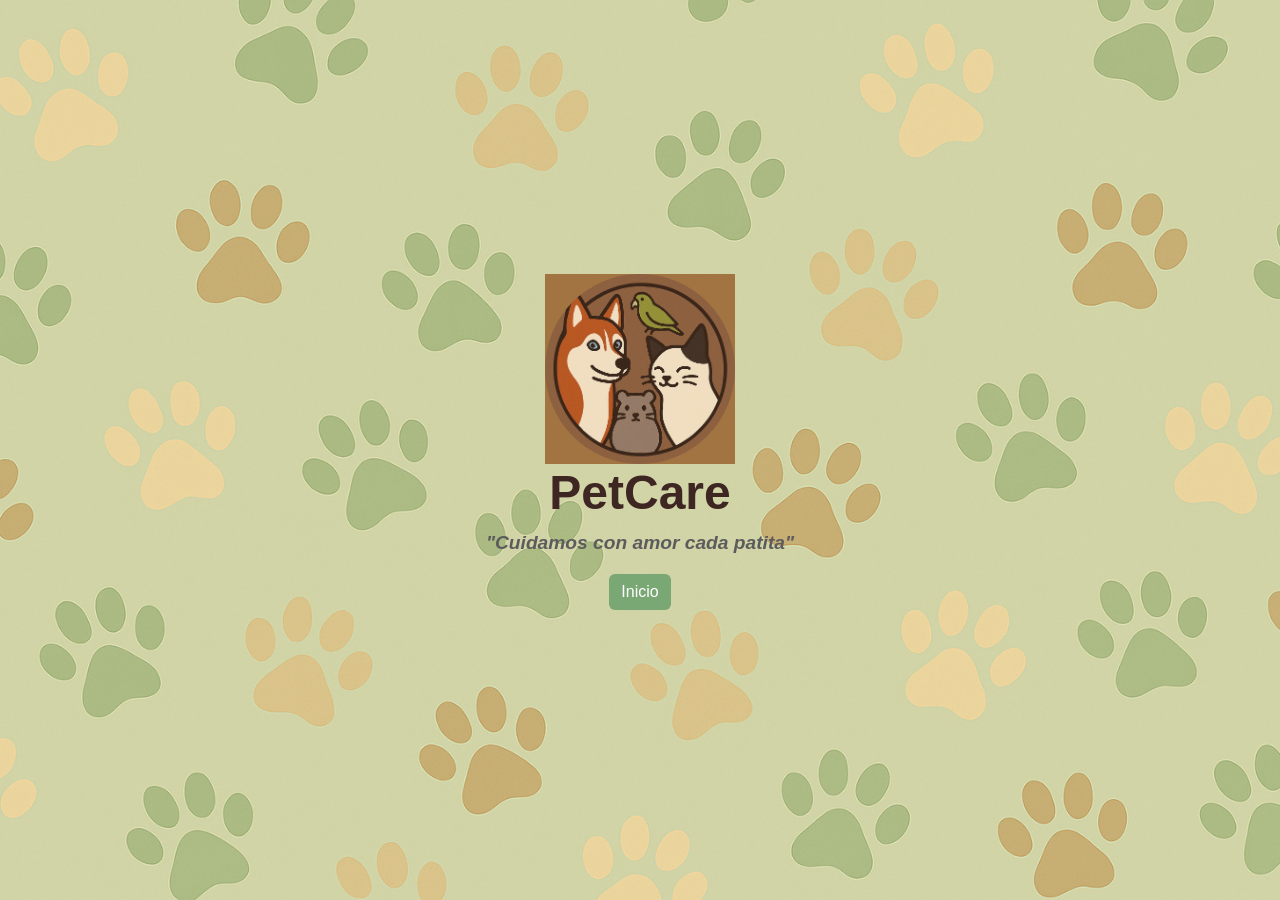
<file: index.html>
<!DOCTYPE html>
<html lang="es">
<head>
    <meta charset="UTF-8">
    <title>PetCare - Inicio</title>
    <link href="https://cdn.jsdelivr.net/npm/bootstrap@5.3.0/dist/css/bootstrap.min.css" rel="stylesheet">
    <link rel="stylesheet" href="css/style.css">
</head>
<body>
  <header id="logo" class="encabezado">
    <img src="img/logo.jpeg" alt="Logo de PetCare" class="logo">
  </header>

  <h1><strong>PetCare</strong></h1>
  <p><b>"Cuidamos con amor cada patita"</b></p>

  <p><button id="b-inicio" class="btn btn-petcare w-100">Inicio</button></p>

  <div id="b-vete-propi">
    <button id="b-veterinario" class="btn btn-petcare w-100">Veterinario</button> 
    <button id="b-propietario" class="btn btn-petcare w-100">Propietario</button>
  </div>

  <script src="js/index.js"></script>
</body>
</html>
</file>
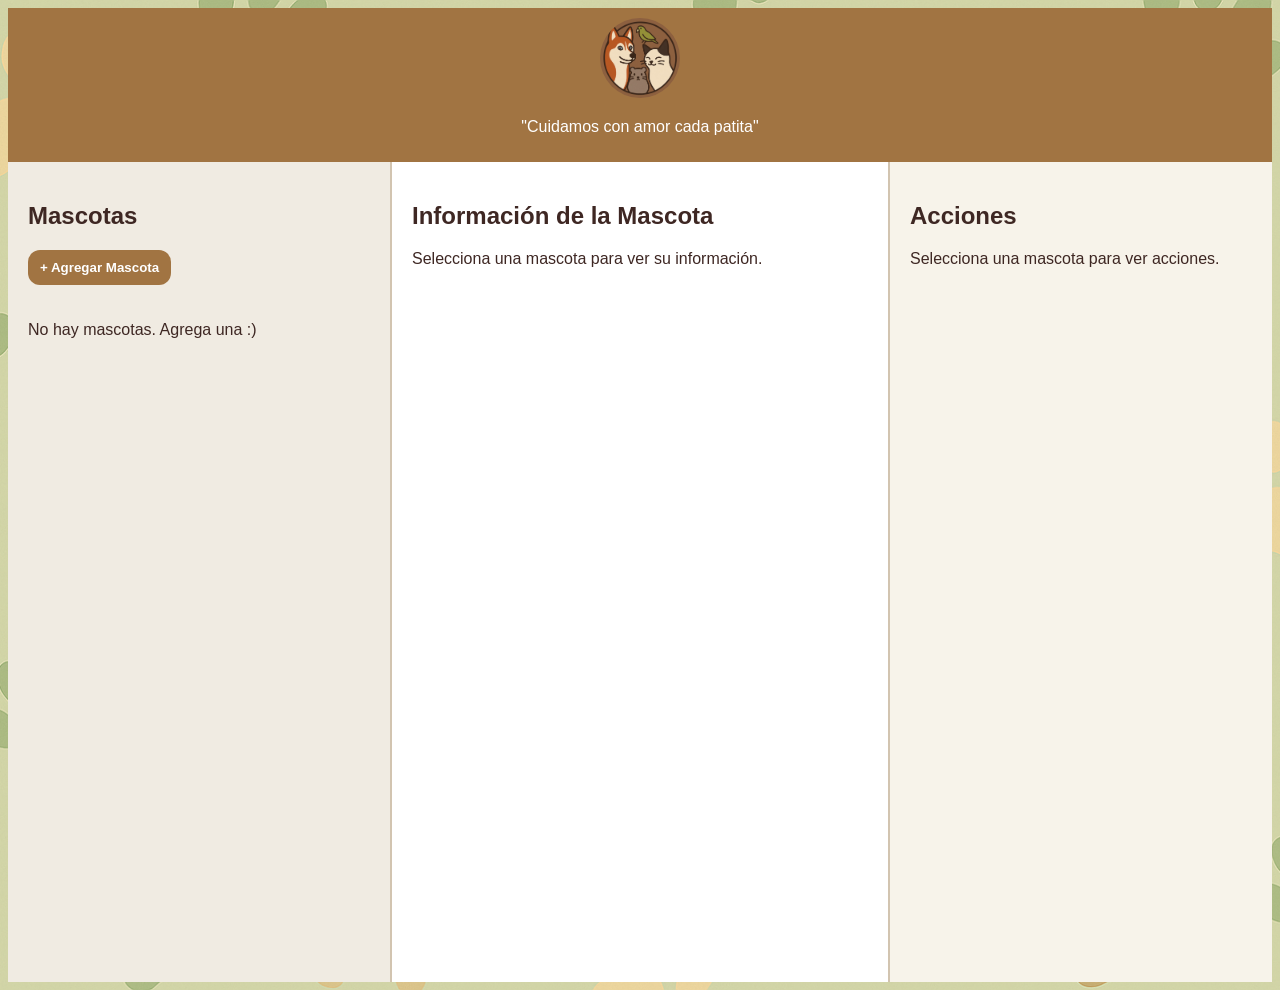
<file: propietario-dashboard.html>
<!DOCTYPE html>
<html lang="es">
<head>
    <meta charset="UTF-8">
    <title>Dashboard Propietario</title>
    <link rel="stylesheet" href="css/dashboard.css">

    <style>
        /* --- Estilos rápidos de modales --- */
        .modal { 
            position: fixed; 
            top: 50%; left: 50%; 
            transform: translate(-50%, -50%); 
            background: #fff; 
            border: 1px solid #ccc; 
            padding: 20px; 
            z-index: 100; 
            border-radius: 8px; 
            width: 300px; 
        }
        .modal-contenido { display: flex; flex-direction: column; gap: 10px; }
        .oculto { display: none; }
        input, select { padding: 5px; width: 100%; }
    </style>
</head>

<body>

<!-- LOGO -->
<div id="header-peque" style="padding:10px; background:#a17442; color:#fff; text-align:center;">
    <img src="img/logo.jpeg" alt="Logo PetCare" style="width:80px; border-radius:50%;">
    <p>"Cuidamos con amor cada patita"</p>
</div>

<!--  ---------------- PANEL PRINCIPAL 30 / 40 / 30 ---------------- -->
<div class="panel-contenedor">

    <!-- COLUMNA 1: LISTA DE MASCOTAS (30%) -->
    <div class="columna mascotas-columna">
        <h2>Mascotas</h2>
        <button id="btnAgregarMascota" class="btn-petcare w-100">+ Agregar Mascota</button>
        <div id="listaMascotas"></div>
    </div>

    <!-- COLUMNA 2: INFO DE MASCOTA (40%) -->
    <div class="columna info-columna">
        <h2>Información de la Mascota</h2>
        <div id="infoMascota"></div>
    </div>

    <!-- COLUMNA 3: ACCIONES (30%) -->
    <div class="columna acciones-columna">
        <h2>Acciones</h2>
        <div id="panelAcciones"></div>
    </div>
</div>


<!-- --------------------- MODAL CITA ----------------------- -->
<div id="modalCita" class="modal oculto">
    <div class="modal-contenido">
        <h2>Agendar Cita</h2>
        <label>Motivo:</label>
        <input type="text" id="cita-motivo">

        <label>Fecha:</label>
        <input type="date" id="cita-fecha">

        <label>Hora:</label>
        <input type="time" id="cita-hora">

        <button id="guardarCita" class="btn-petcare">Guardar Cita</button>
        <button onclick="cerrarModales()" class="btn-cerrar">Cerrar</button>
    </div>
</div>

<!-- ---------------- MODAL RECORDATORIO ------------------- -->
<div id="modalRecordatorio" class="modal oculto">
    <div class="modal-contenido">
        <h2>Nuevo Recordatorio</h2>

        <label>Tipo:</label>
        <select id="recordatorio-tipo">
            <option value="">Seleccione...</option>
            <option value="Pastilla">Pastilla</option>
            <option value="Vacuna">Vacuna</option>
            <option value="Desparasitación">Desparasitación</option>
            <option value="Cita Veterinaria">Cita Veterinaria</option>
        </select>

        <label>Fecha:</label>
        <input type="date" id="recordatorio-fecha">

        <label>Hora:</label>
        <input type="time" id="recordatorio-hora">

        <button id="guardarRecordatorio" class="btn-petcare">Guardar</button>
        <button onclick="cerrarModales()" class="btn-cerrar">Cerrar</button>
    </div>
</div>

<!-- ------------------- MODAL AGREGAR MASCOTA ------------------- -->
<div id="modalMascota" class="modal oculto">
    <div class="modal-contenido">
        <h2>Nueva Mascota</h2>

        <label>Nombre:</label>
        <input type="text" id="mascota-nombre">

        <label>Especie:</label>
        <input type="text" id="mascota-tipo">

        <label>Edad:</label>
        <input type="number" id="mascota-edad">

        <button id="guardarMascota" class="btn-petcare">Guardar Mascota</button>
        <button onclick="cerrarModales()" class="btn-cerrar">Cerrar</button>
    </div>
</div>


<script src="js/propietario-dashboard.js"></script>
</body>
</html>
</file>
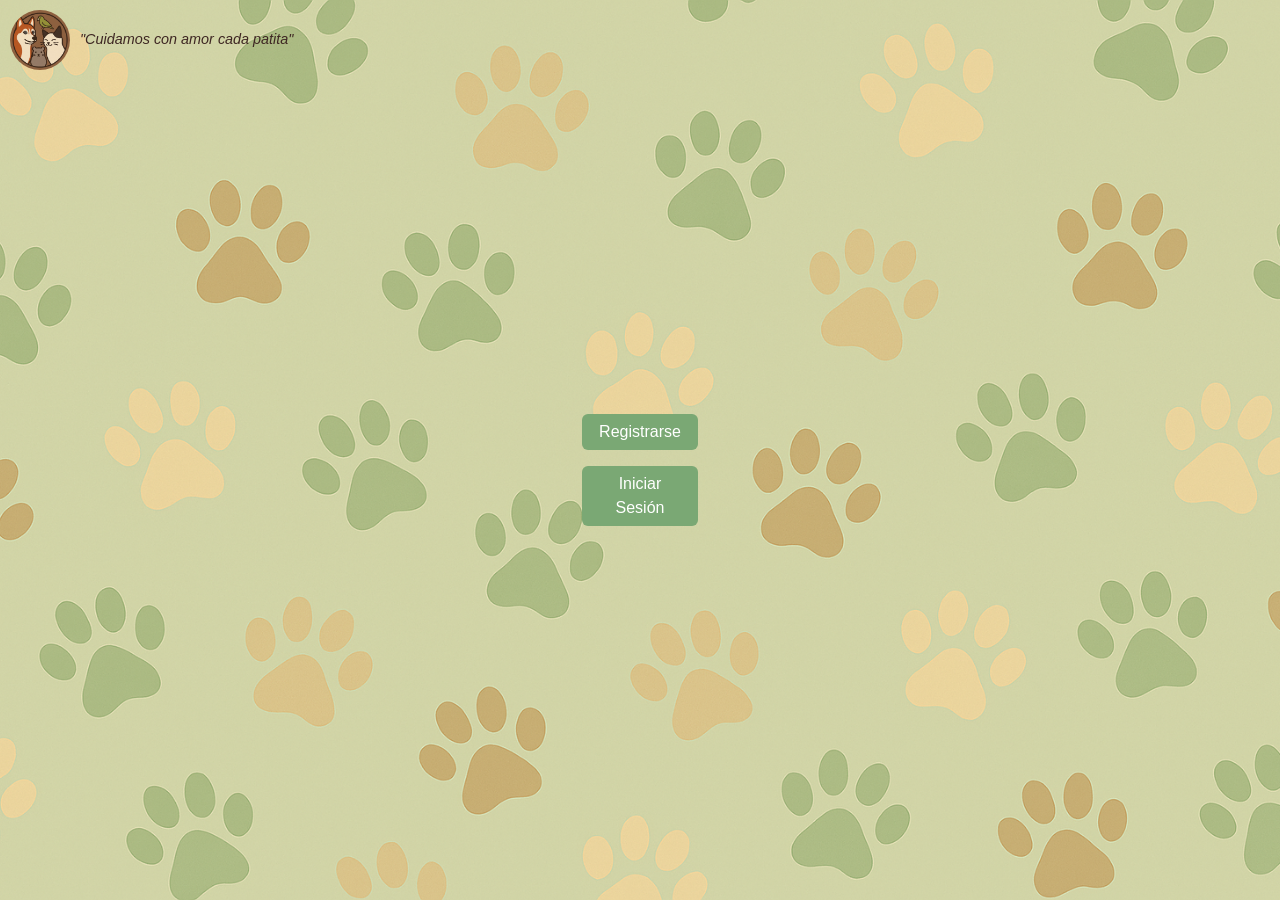
<file: propietario.html>
<!DOCTYPE html>
<html lang="es">
<head>
    <meta charset="UTF-8">
    <title>PetCare - Propietario</title>
    <link href="https://cdn.jsdelivr.net/npm/bootstrap@5.3.0/dist/css/bootstrap.min.css" rel="stylesheet">
    <link rel="stylesheet" href="css/style.css">
</head>
<body>
    <!-- Logo pequeño fijo -->
    <div id="header-peque" class="header-peque">
        <img src="img/logo.jpeg" alt="Logo PetCare">
        <p>"Cuidamos con amor cada patita"</p>
    </div>

    <!-- Opciones login / registro -->
    <div id="opciones-login" class="text-center mt-5">
        <button id="btn-registrarse" class="btn btn-petcare w-50 mt-3">Registrarse</button>
        <button id="btn-iniciar-sesion" class="btn btn-petcare w-50 mt-3">Iniciar Sesión</button>
    </div>

    <!-- Contenedor dinámico para formularios -->
    <div id="contenido-propietario" class="mt-4 container"></div>

    <script src="js/propietario.js"></script>
</body>
</html>
</file>
<file: css/style.css>
/* ============================================================
   VARIABLES
============================================================ */
:root {
    --color-principal: #7AA874;     /* verde olivo suave */
    --color-secundario: #C3A27F;    /* marrón claro */
    --color-fondo: #F5F0E8;         /* crema */
    --color-texto: #3E2723;         /* marrón oscuro */
    --color-hover: #416b52;          /* verde menta */
}

/* ============================================================
   BODY Y FONDO
============================================================ */
body {
    background-image: url('../img/fondo.jpeg'); /* mejor ruta relativa */
    background-size: cover;
    background-position: center;
    background-repeat: no-repeat;
    background-color: var(--color-fondo);
    color: var(--color-texto);
    font-family: "Poppins", sans-serif;
    display: flex;
    flex-direction: column;
    justify-content: center;
    align-items: center;
    min-height: 100vh;
    margin: 0;
}

/* ============================================================
   ENCABEZADO Y LOGO
============================================================ */
.encabezado, .boton-imagen {
    text-align: center;
    background-color: #A17442; /* tono tierra suave */
    padding: 0;
}

.logo {
    width: 190px;
    border-radius: 50%;
    transition: transform 0.3s ease;
}

.logo:hover {
    transform: scale(1.20);
}

/* Logo pequeño en esquina para login/registro */
.header-peque {
    position: fixed;
    top: 10px;
    left: 10px;
    display: flex;
    align-items: center;
    gap: 10px;
    z-index: 1000;
    transition: all 0.5s ease;
}

.header-peque img {
    width: 60px;
    border-radius: 50%;
    transition: transform 0.5s ease;
}

.header-peque p {
    font-size: 0.9rem;
    margin: 0;
    font-style: italic;
    color: var(--color-texto);
}

/* ============================================================
   TIPOGRAFÍA
============================================================ */
h1 {
    font-size: 3rem;
    margin-bottom: 0.5rem;
}

h2, h3 {
    color: var(--color-hover);
}

p {
    font-size: 1.2rem;
    color: #5c5c5c;
    font-style: italic;
}

/* ============================================================
   FORMULARIOS
============================================================ */
.form-control {
    border-color: var(--color-secundario);
}

/* ============================================================
   BOTONES
============================================================ */
.btn-petcare {
    background-color: var(--color-principal);
    color: white;
    border: none;
    cursor: pointer;
    transition: all 0.3s ease;
}

.btn-petcare:hover {
    background-color: var(--color-hover);
    color: var(--color-texto);
    transform: scale(1.05);
}

.btn-registrar {
    background-color: #6b8e23;
    color: white;
    border: none;
    padding: 10px 20px;
    border-radius: 10px;
    cursor: pointer;
    margin-top: 15px;
    transition: 0.3s;
}

.btn-registrar:hover {
    background-color: #557a1d;
}

/* ============================================================
   TARJETAS / CONTENEDORES
============================================================ */
.card-petcare {
    background-color: white;
    border: 2px solid var(--color-secundario);
    border-radius: 12px;
    padding: 20px;
    box-shadow: 2px 2px 10px rgba(0,0,0,0.1);
}

.tarjeta-datos {
    border: 2px solid #6b8e23;
    border-radius: 15px;
    padding: 20px;
    max-width: 350px;
    margin: 20px auto;
    background-color: #f3fbe9;
    text-align: center;
    font-family: "Poppins", sans-serif;
    box-shadow: 0 4px 10px rgba(0,0,0,0.1);
}

.tarjeta-datos h2 {
    color: #4c6b35;
    margin-bottom: 10px;
}

/* ============================================================
   ANIMACIONES
============================================================ */
.fade-in {
    opacity: 0;
    animation: fadeIn 0.5s forwards;
}

@keyframes fadeIn {
    to { opacity: 1; }
}
</file>
<file: css/dashboard.css>
/* ================================
        VARIABLES Y ESTILO GENERAL
=================================== */
:root {
    --color-principal: #7AA874;     
    --color-secundario: #C3A27F;    
    --color-fondo: #F5F0E8;         
    --color-texto: #3E2723;         
    --color-hover: #416b52;         
}

body {
    background-image: url('../img/fondo.jpeg');
    background-size: cover;
    background-position: center;
    background-repeat: no-repeat;
    background-color: var(--color-fondo);
    color: var(--color-texto);
    font-family: "Poppins", sans-serif;
}

/* ================================
            LOGO PEQUEÑO
=================================== */
.header-peque {
    position: fixed;
    top: 10px;
    left: 10px;
    display: flex;
    align-items: center;
    gap: 10px;
    z-index: 1000;
    transition: all 0.5s ease;
}

.header-peque img {
    width: 60px;
    border-radius: 50%;
    transition: transform 0.5s ease;
}

.header-peque p {
    font-size: 0.9rem;
    margin: 0;
    font-style: italic;
    color: var(--color-texto);
}

/* ================================
            BOTONES
=================================== */
.btn-petcare {
    background-color: #A17442;
    color: white;
    border: none;
    padding: 10px 12px;
    border-radius: 12px;
    cursor: pointer;
    transition: 0.2s;
    font-weight: 600;
}

.btn-petcare:hover {
    background-color: #8a6236;
}

.btn-guardar {
    background: #A17442;
    color: white;
    padding: 10px 15px;
    border-radius: 12px;
    width: 100%;
    border: none;
    margin-bottom: 10px;
    cursor: pointer;
}

.btn-cerrar {
    background: #C1A68C;
    color: white;
    padding: 10px;
    width: 100%;
    border-radius: 12px;
    border: none;
    cursor: pointer;
}

/* ================================
      DISEÑO 30% - 40% - 30%
=================================== */

.panel-contenedor {
    display: flex;
    width: 100%;
    height: calc(100vh - 80px);
    background-color: #F9F6F0;
}

.columna {
    padding: 20px;
    overflow-y: auto;
}

/* Columna 1 (30%) */
.mascotas-columna {
    width: 30%;
    background: #f0ebe2;
    border-right: 2px solid #d2c4b0;
}

/* Columna 2 (40%) */
.info-columna {
    width: 40%;
    background: #ffffff;
    border-right: 2px solid #d2c4b0;
}

/* Columna 3 (30%) */
.acciones-columna {
    width: 30%;
    background: #f7f3ea;
}

/* ================================
        TARJETAS DE MASCOTAS
=================================== */

.mascotas-grid, 
#listaMascotas {
    display: flex;
    flex-wrap: wrap;
    gap: 10px;
    margin-top: 20px;
}

.mascota-card {
    background-color: #fdf5e6;
    border-radius: 12px;
    padding: 15px;
    width: 120px;
    text-align: center;
    position: relative;
    cursor: pointer;
    transition: transform 0.2s, box-shadow 0.2s;
    box-shadow: 0 2px 5px rgba(0,0,0,0.15);
    font-weight: bold;
    color: #5a3e1b;
    border: 2px solid #E6D4C5;
}

.mascota-card:hover {
    transform: translateY(-5px);
    box-shadow: 0 6px 15px rgba(0,0,0,0.25);
}

.mascota-card button {
    position: absolute;
    top: 5px;
    right: 5px;
    border: none;
    background: transparent;
    cursor: pointer;
    font-size: 16px;
    transition: color 0.2s;
}

.mascota-card button:hover {
    color: rgb(146, 54, 54);
}

/* ================================
        DETALLES
=================================== */
.detalle-mascota {
    background: white;
    padding: 20px;
    margin-top: 30px;
    border-radius: 20px;
    border: 2px solid #E6D4C5;
    box-shadow: 0 4px 12px rgba(0,0,0,0.1);
}

.oculto {
    display: none !important;
}

/* ================================
            MODALES
=================================== */

.modal {
    position: fixed;
    top: 0;
    left: 0;
    width: 100%;
    height: 100%;
    background: rgba(0,0,0,0.4);
    display: flex;
    justify-content: center;
    align-items: center;
    z-index: 3000;
}

.modal-contenido,
.modal-content {
    background: #FFF;
    padding: 25px;
    width: 350px;
    border-radius: 20px;
    box-shadow: 0 6px 15px rgba(0,0,0,0.2);
    display: flex;
    flex-direction: column;
    gap: 10px;
}

.modal-contenido input,
.modal-contenido select,
.modal-content input,
.modal-content select {
    width: 100%;
    padding: 10px;
    margin-bottom: 15px;
    border-radius: 10px;
    border: 1px solid #C9AE93;
    background: #FAF4EC;
}
</file>
